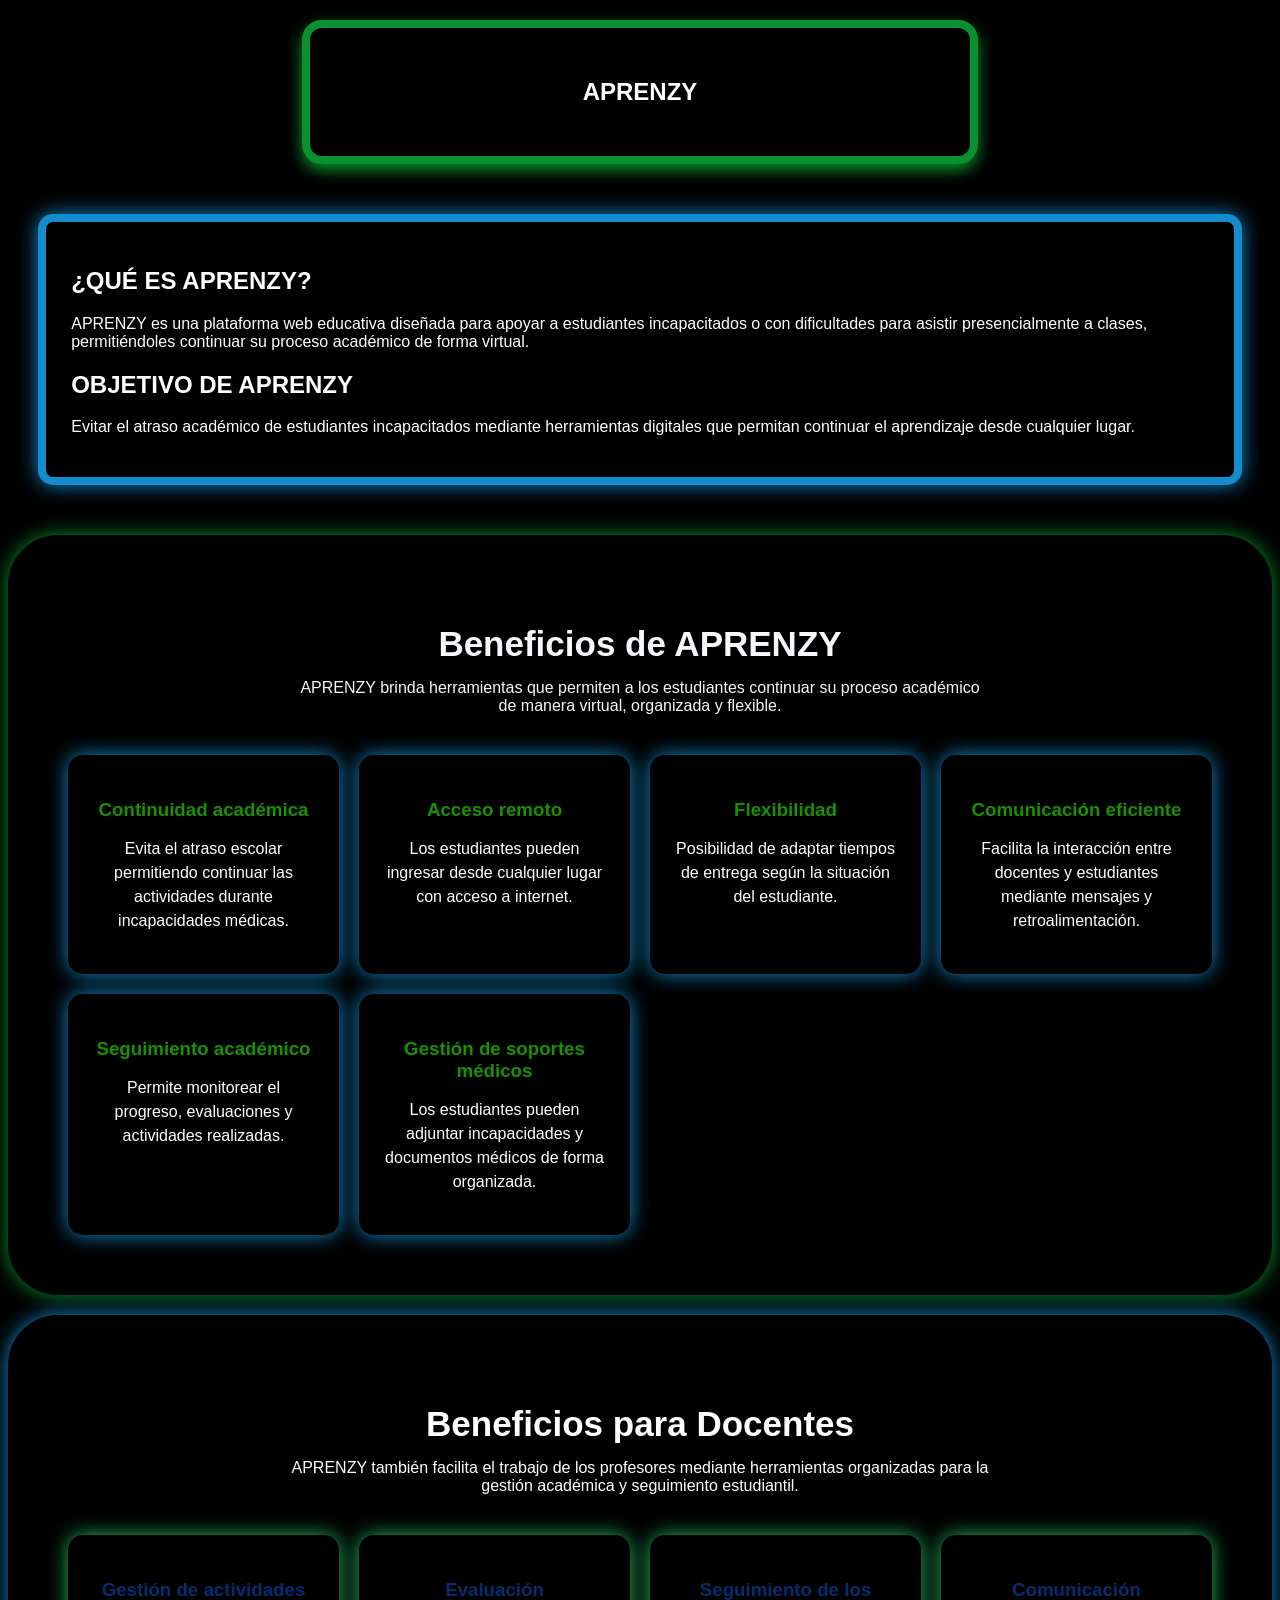
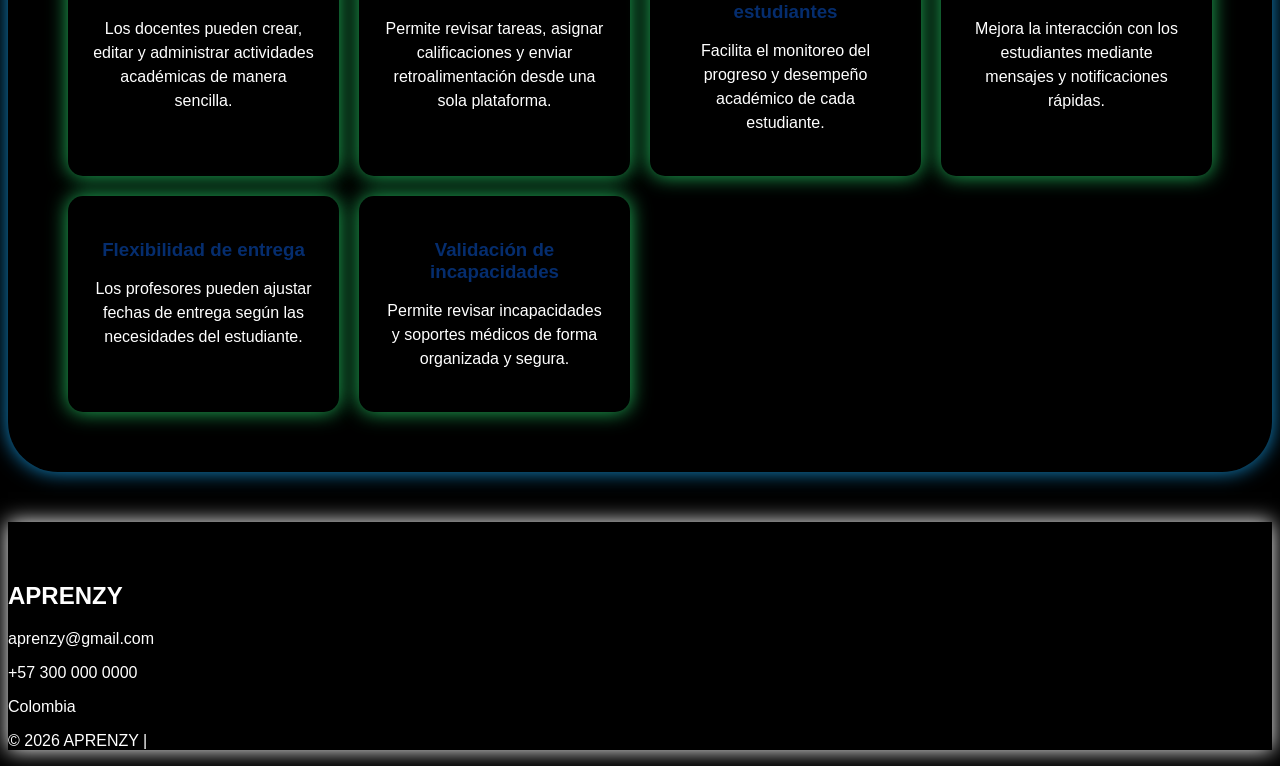
<file: index.html>
<!DOCTYPE html>
<html lang="en">
<head>
    <meta charset="UTF-8">
    <meta name="viewport" content="width=device-width, initial-scale=1.0">
    

    <link rel="stylesheet" href="CSS/style.css">
    <title>Aprenzy</title>
</head>
<body>

<!-- pagina principal -->
 <nav>
<div class="titulo">
<h1>APRENZY</h1>
</div>
</nav>
<main>    

    <div class="info">
      
    
        <h2>¿QUÉ ES APRENZY?</h2>

        <P>APRENZY es una plataforma web educativa diseñada para apoyar a estudiantes incapacitados o con dificultades para asistir presencialmente a clases, permitiéndoles continuar su proceso académico de forma virtual.</P>

        <h2>OBJETIVO DE APRENZY</h2>

        <p>Evitar el atraso académico de estudiantes incapacitados mediante herramientas digitales que permitan continuar el aprendizaje desde cualquier lugar.</p>
    </div>
 <!-- estudiates -->
</main>

<section class="beneficios">

    <h2>Beneficios de APRENZY</h2>
    <p class="descripcion">
        APRENZY brinda herramientas que permiten a los estudiantes continuar
        su proceso académico de manera virtual, organizada y flexible.
    </p>

    <div class="contenedor-beneficios">

        <div class="card">
            <h3>Continuidad académica</h3>
            <p>
                Evita el atraso escolar permitiendo continuar las actividades
                durante incapacidades médicas.
            </p>
        </div>

        <div class="card">
            <h3>Acceso remoto</h3>
            <p>
                Los estudiantes pueden ingresar desde cualquier lugar
                con acceso a internet.
            </p>
        </div>

        <div class="card">
            <h3>Flexibilidad</h3>
            <p>
                Posibilidad de adaptar tiempos de entrega según la situación
                del estudiante.
            </p>
        </div>

        <div class="card">
            <h3>Comunicación eficiente</h3>
            <p>
                Facilita la interacción entre docentes y estudiantes
                mediante mensajes y retroalimentación.
            </p>
        </div>

        <div class="card">
            <h3> Seguimiento académico</h3>
            <p>
                Permite monitorear el progreso, evaluaciones y actividades
                realizadas.
            </p>
        </div>

        <div class="card">
            <h3>Gestión de soportes médicos</h3>
            <p>
                Los estudiantes pueden adjuntar incapacidades y documentos
                médicos de forma organizada.
            </p>
        </div>

    </div>

</section>
    <!--DOCENTES -->
<section class="docentes">

    <h2>Beneficios para Docentes</h2>

    
    <p class="descripcion-docente">
        APRENZY también facilita el trabajo de los profesores mediante herramientas
        organizadas para la gestión académica y seguimiento estudiantil.
    </p>

    <div class="contenedor-docentes">

        <div class="card-docente">
            <h3>Gestión de actividades</h3>
            <p>
                Los docentes pueden crear, editar y administrar actividades
                académicas de manera sencilla.
            </p>
        </div>

        <div class="card-docente">
            <h3>Evaluación</h3>
            <p>
                Permite revisar tareas, asignar calificaciones y enviar
                retroalimentación desde una sola plataforma.
            </p>
        </div>

        <div class="card-docente">
            <h3>Seguimiento de los estudiantes</h3>
            <p>
                Facilita el monitoreo del progreso y desempeño académico
                de cada estudiante.
            </p>
        </div>

        <div class="card-docente">
            <h3>Comunicación</h3>
            <p>
                Mejora la interacción con los estudiantes mediante mensajes
                y notificaciones rápidas.
            </p>
        </div>

        <div class="card-docente">
            <h3>Flexibilidad de entrega</h3>
            <p>
                Los profesores pueden ajustar fechas de entrega según
                las necesidades del estudiante.
            </p>
        </div>

        <div class="card-docente">
            <h3>Validación de incapacidades</h3>
            <p>
                Permite revisar incapacidades y soportes médicos
                de forma organizada y segura.
            </p>
        </div>

    </div>

</section>

<!-- FOOTER APRENZY -->

<footer>
    <div class="color">
     <h2>APRENZY</h2>

     
    <p>aprenzy@gmail.com</p>

    <p>+57 300 000 0000</p>
    <p>Colombia</p>
    <p>
        © 2026 APRENZY |
    </p>
   </div>
</footer>



</body>

</html>
</file>
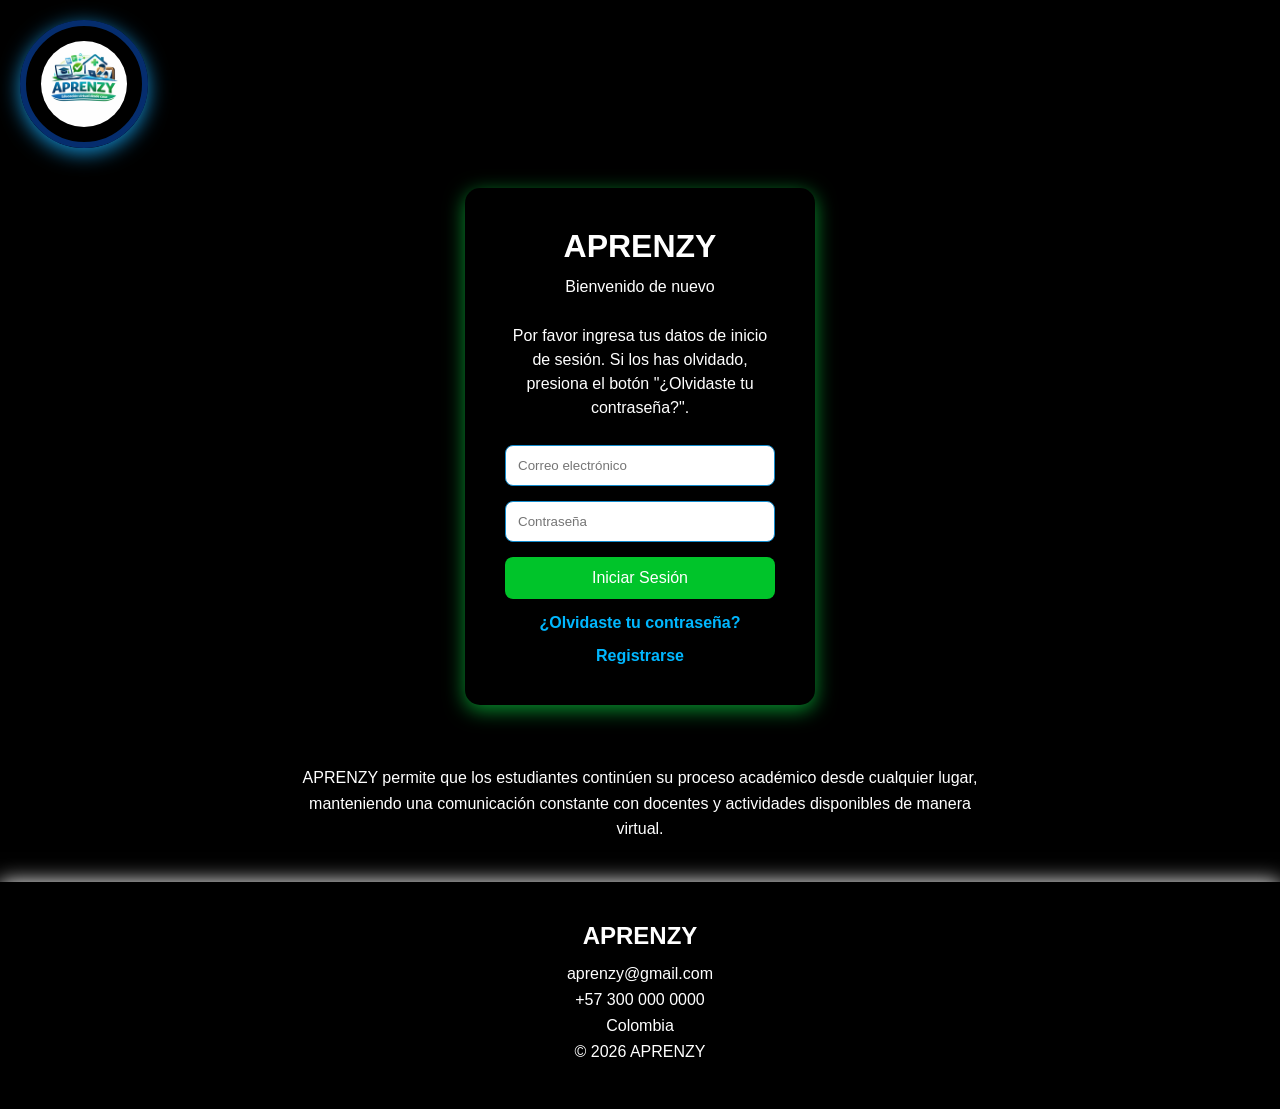
<file: iniciar_sesion.html>
<!DOCTYPE html>
<html lang="es">

<head>
    <meta charset="UTF-8">
    <meta name="viewport" content="width=device-width, initial-scale=1.0">
    <title>Login - APRENZY</title>

    <link rel="stylesheet" href="CSS/style_sesion.css">
</head>

<body>

    <nav>

        <img src="img/logo footer.png" alt="Logo APRENZY">

    </nav>
    <main>

        <div class="login">

            <h1>APRENZY</h1>

            <p>Bienvenido de nuevo</p>

            <p>
                Por favor ingresa tus datos de inicio de sesión.
                Si los has olvidado, presiona el botón
                "¿Olvidaste tu contraseña?".
            </p>

            <form action="index.html">

                <input
                    type="email"
                    placeholder="Correo electrónico"
                    required
                >

                <input
                    type="password"
                    placeholder="Contraseña"
                    required
                >

                <button type="submit">

                    Iniciar Sesión

                </button>

            </form>

            <a href="#">¿Olvidaste tu contraseña?</a>

            <a href="Register.html">Registrarse</a>

        </div>

    </main>

    <section class="informacion">

        <p>
            APRENZY permite que los estudiantes continúen su proceso
            académico desde cualquier lugar, manteniendo una comunicación
            constante con docentes y actividades disponibles de manera
            virtual.
        </p>

    </section>
    <footer>

        <div class="footer-contenido">

            <h2>APRENZY</h2>

            <p>aprenzy@gmail.com</p>

            <p>+57 300 000 0000</p>

            <p>Colombia</p>

            <p>© 2026 APRENZY</p>

        </div>

    </footer>

</body>

</html>
</file>
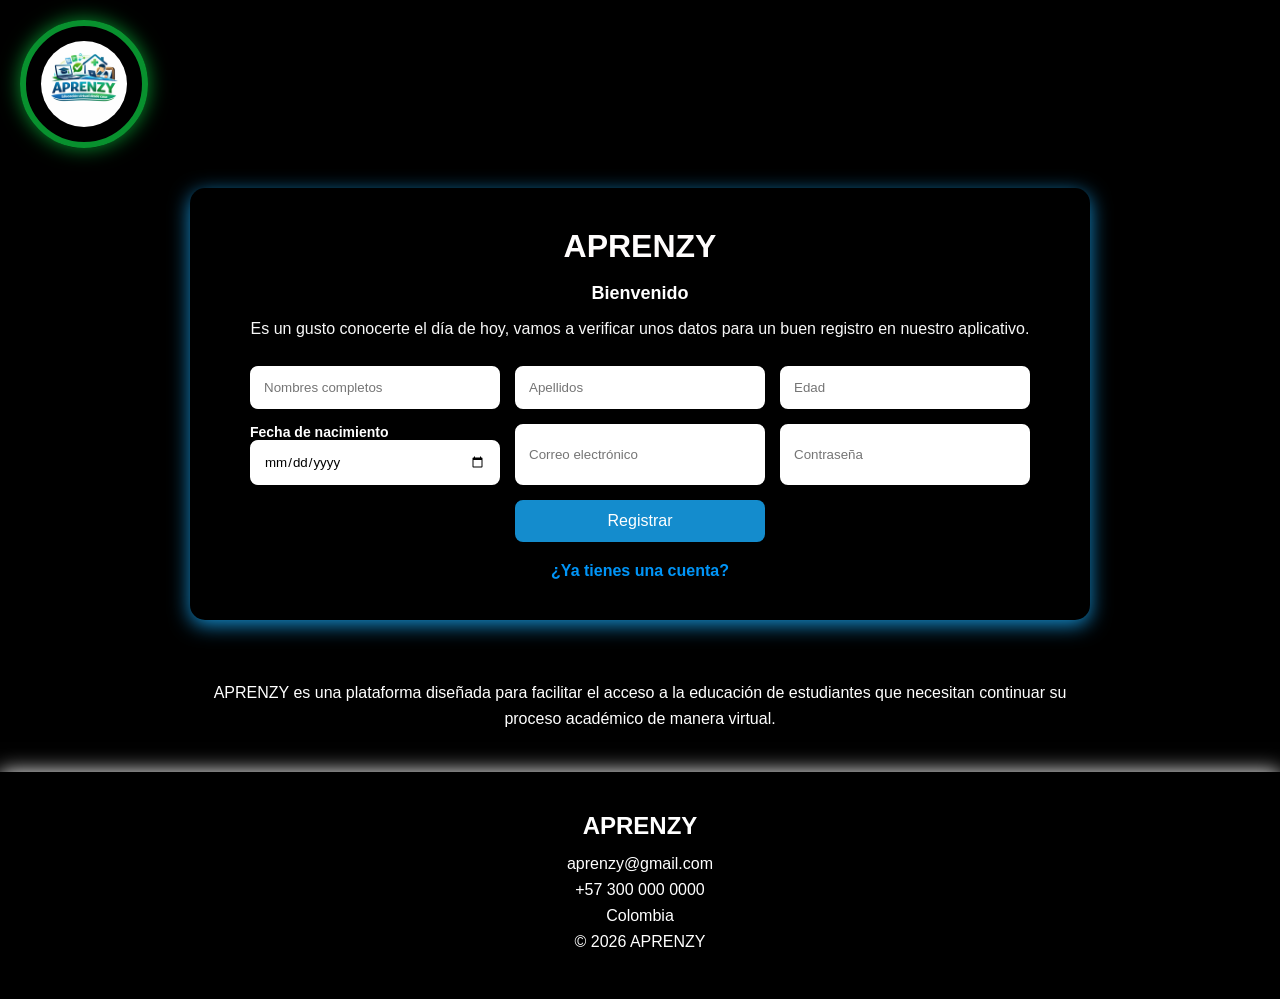
<file: Register.html>
<!DOCTYPE html>
<html lang="en">
<head>
    <meta charset="UTF-8">
    <meta name="viewport" content="width=device-width, initial-scale=1.0">
    <title>REGISTER</title>
    <link rel="stylesheet" href="CSS/style_register.css">
</head>

<body>


    <nav>

        <img src="img/logo footer.png" alt="Logo APRENZY">

    </nav>

    <main>

        <div class="login">

            <h1>APRENZY</h1>

            <p>Bienvenido</p>

            <p>
                Es un gusto conocerte el día de hoy, vamos a verificar unos datos
                para un buen registro en nuestro aplicativo.
            </p>

            <form action="iniciar_sesion.html">

                <input type="text" placeholder="Nombres completos" required>

                <input type="text" placeholder="Apellidos" required>

                <input type="number" placeholder="Edad" required min="13">

                <div class="fecha">

                    <label for="fecha">Fecha de nacimiento</label>

                    <input type="date" id="fecha" required>

                </div>

                <input type="email" placeholder="Correo electrónico" required>

                <input type="password" placeholder="Contraseña" required>

                <button type="submit">Registrar</button>

            </form>

            <a href="iniciar_sesion.html">¿Ya tienes una cuenta?</a>

        </div>

    </main>

    <section class="informacion">

        <p>
            APRENZY es una plataforma diseñada para facilitar el acceso a la
            educación de estudiantes que necesitan continuar su proceso
            académico de manera virtual.
        </p>

    </section>
    <footer>

        <div class="footer-contenido">

            <h2>APRENZY</h2>

            <p>aprenzy@gmail.com</p>

            <p>+57 300 000 0000</p>

            <p>Colombia</p>

            <p>© 2026 APRENZY</p>

        </div>

    </footer>

</body>
</html>
</file>
<file: CSS/style.css>
body {
    background: black;
    font-family: Arial, Helvetica, sans-serif;
}

nav{
    width: 90%;
    max-width: 600px;
    margin: 20px auto;
    padding: 30px;
    border-radius: 20px;
    background: rgb(0, 0, 0);
    border: 8px solid rgb(8, 145, 46);
    box-shadow: 0px 6px 15px #08912E;
    color: white;
    text-align: center;
}
.info{
    background-color: #000000;
    border: 8px solid #148CCD;
    border-radius: 15px;
    padding: 25px;
    width: 90%;
    max-width: 1200px;
    margin: 30px auto;
    box-shadow: 0 0 20px rgb(20, 140, 205);
    color: white;
    margin: 50px auto;
}

/* BENEFICIOS */
.beneficios{
    padding: 60px;
    background: #000000;
    text-align: center;
    border: 10px #08912E;
    border-radius: 50px;
    align-content: center;
    margin-bottom: 20px;
    box-shadow: 0 0 20px #08912E; 
    color: #f5f7fb;
}

.beneficios h2{
    font-size: 35px;

    margin-bottom: 15px;
}

.descripcion{
    max-width: 700px;
    margin: auto;
    
    margin-bottom: 40px;
}

.contenedor-beneficios{
    display: grid;
    grid-template-columns: repeat(auto-fit,minmax(250px,1fr));
    gap: 20px;
}

.card{
    background: rgb(0, 0, 0);
    padding: 25px;
    border-radius: 15px;
    box-shadow: 0 0 20px rgb(20, 140, 205);
    transition: 0.3s;
}

.card:hover{
    transform: translateY(-5px);
}

.card h3{
    margin-bottom: 15px;
    color: #189200;
}

.card p{
    color: #ffffff;
    line-height: 1.5;
}

/* DOCENTES */

.docentes{
    padding: 60px;
    background: #000000;
    text-align: center;
    margin-bottom: 20px;
    box-shadow: 0 0 20px rgb(20, 140, 205);
    border-radius: 50px;
}

.docentes h2{
    font-size: 35px;
    color: #ffffff;
    margin-bottom: 15px;
}

.descripcion-docente{
    max-width: 700px;
    margin: auto;
    color: #ffffff;
    margin-bottom: 40px;
}

.contenedor-docentes{
    display: grid;
    grid-template-columns: repeat(auto-fit,minmax(250px,1fr));
    gap: 20px;
}

.card-docente{
    background: #000000;
    padding: 25px;
    border-radius: 15px;
    box-shadow: 0 0 20px rgb(34, 184, 92);
    transition: 0.3s;
}

.card-docente:hover{
    transform: translateY(-5px);
}

.card-docente h3{
    margin-bottom: 15px;
    color: #052D6E;
}

.card-docente p{
    color: #ffffff;
    line-height: 1.5;
}

/* FOOTER */

.color {
    color: rgb(255, 255, 255);
    padding-top: 40px;
    margin-top: 50px;
    background-color: rgb(0, 0, 0);
    border:  6px white ;
    box-shadow: 0 0 20px white;

}

/* RESPONSIVE */

@media (max-width:768px){

    nav{
        width:90%;
        padding:20px;
    }

    nav h1{
        font-size:30px;
    }

    .info{
        width:90%;
        padding:20px;
    }

    .info h2{
        font-size:24px;
    }

    .beneficios,
    .docentes{
        padding:25px 15px;
        border-radius:25px;
    }

    .beneficios h2,
    .docentes h2{
        font-size:28px;
    }

    .descripcion,
    .descripcion-docente{
        width:100%;
    }

    .contenedor-beneficios,
    .contenedor-docentes{
        grid-template-columns:1fr;
    }

    .card,
    .card-docente{
        padding:20px;
    }

    .color{
        text-align:center;
        padding:30px 15px;
    }

}
</file>
<file: CSS/style_sesion.css>
*{
    margin:0;
    padding:0;
    box-sizing:border-box;
    font-family:Arial, Helvetica, sans-serif;
}

body{
    background:black;
    min-height:100vh;
}

nav{
    display:flex;
    justify-content:flex-start;
    align-items:center;
    padding:20px;
}

nav img{
    width:clamp(90px,10vw,130px);
    padding:15px;
    border-radius:50%;
    border:6px solid rgb(5,45,110);
    box-shadow:0 5px 20px #148ccd;
}

/* MAIN */

main{
    display:flex;
    justify-content:center;
    align-items:center;
    padding:20px;
}

.login{

    background-color:rgb(0,0,0);

    width:100%;
    max-width:350px;

    padding:40px;

    border-radius:15px;

    text-align:center;

    box-shadow:0 5px 20px rgb(8,145,46);

}

.login h1{

    color:#ffffff;

    margin-bottom:10px;

}

.login p{

    color:#ffffff;

    margin-bottom:25px;

    line-height:1.5;

}

input{

    width:100%;

    padding:12px;

    margin-bottom:15px;

    border:1px solid #148ccd;

    border-radius:8px;

}

button{

    width:100%;

    padding:12px;

    background:#00c42a;

    color:white;

    border:none;

    border-radius:8px;

    cursor:pointer;

    font-size:16px;

}

button:hover{

    background:#004e04;

}

a{

    display:block;

    margin-top:15px;

    color:#00b7ff;

    text-decoration:none;

    font-weight:bold;

}

a:hover{

    color:#00ff0d;

}

.informacion{

    width:90%;

    max-width:700px;

    margin:40px auto;

    color:white;

    text-align:center;

    line-height:1.6;

}

footer{

    margin-top:40px;

    box-shadow:0 0 20px white;

}

.footer-contenido{

    background:black;

    color:white;

    text-align:center;

    padding:40px 20px;

}

.footer-contenido h2{

    margin-bottom:15px;

}

.footer-contenido p{

    margin:8px 0;

}

@media (max-width:768px){

    nav{

        justify-content:center;

        padding:20px 10px;

    }

    nav img{

        width:90px;

        padding:10px;

        border-width:4px;

    }

    main{

        padding:15px;

    }

    .login{

        width:100%;

        max-width:380px;

        padding:30px;

    }

    .informacion{

        width:90%;

        padding:0 10px;

    }

    .footer-contenido{

        padding:30px 15px;

    }

}
</file>
<file: CSS/style_register.css>
*{
    margin:0;
    padding:0;
    box-sizing:border-box;
    font-family:Arial, Helvetica, sans-serif;
}

body{
    background:black;
    min-height:100vh;
}

nav{
    display:flex;
    justify-content:flex-start;
    align-items:center;
    padding:20px;
}

nav img{
    width:clamp(90px,10vw,140px);
    padding:15px;
    border-radius:50%;
    border:6px solid #08912e;
    box-shadow:0 0 20px #08912e;
}

/* MAIN */

main{
    display:flex;
    justify-content:center;
    align-items:center;
    padding:20px;
}

.login{

    background-color:rgb(0,0,0);

    width:100%;
    max-width:900px;

    padding:40px;

    border-radius:15px;

    box-shadow:0px 5px 20px rgb(20,140,205);

}

.login h1{

    text-align:center;

    color:#fffdfd;

    margin-bottom:15px;

}

.login p:first-of-type{

    text-align:center;

    font-size:18px;

    font-weight:bold;

    margin-bottom:10px;

    color:#ffffff;

}

.login p{

    text-align:center;

    color:#f8f8f8;

    margin-bottom:25px;

    line-height:1.5;

}

form{

    display:flex;

    flex-wrap:wrap;

    gap:15px;

    justify-content:center;

}

input{

    width:250px;

    padding:12px;

    border:2px solid #ffffff;

    border-radius:8px;

    outline:none;

}

label{

    width:250px;

    font-size:14px;

    font-weight:bold;

    color:#ffffff;

}

.fecha{

    display:flex;

    flex-direction:column;

    width:250px;

}

input[type="date"]{

    width:250px;

}

button{

    width:250px;

    padding:12px;

    background-color:#148ccd;

    color:white;

    border-radius:8px;

    cursor:pointer;

    font-size:16px;

    border:none;

}

button:hover{

    background-color:#052d6e;

}

a{

    display:block;

    text-align:center;

    margin-top:20px;

    text-decoration:none;

    color:#0095f8;

    font-weight:bold;

}
a:hover{

    color:#019b15;

}
.informacion{

    width:90%;

    max-width:900px;

    margin:40px auto;

    color:white;

    text-align:center;

    line-height:1.6;

}

footer{

    margin-top:40px;

    box-shadow:0 0 20px white;

}

.footer-contenido{

    background:black;

    color:white;

    text-align:center;

    padding:40px 20px;

}

.footer-contenido h2{

    margin-bottom:15px;

}

.footer-contenido p{

    margin:8px 0;

}

@media(max-width:768px){

    nav{

        justify-content:center;

        padding:20px 10px;

    }

    nav img{

        width:90px;

        padding:10px;

        border-width:4px;

    }

    main{

        padding:15px;

    }

    .login{

        padding:25px;

    }

    form{

        flex-direction:column;

        align-items:center;

    }

    input,
    label,
    .fecha,
    input[type="date"],
    button{

        width:100%;
        max-width:350px;

    }

    .informacion{

        width:90%;
        padding:0 10px;

    }

    .footer-contenido{

        padding:30px 15px;

    }

}
</file>
